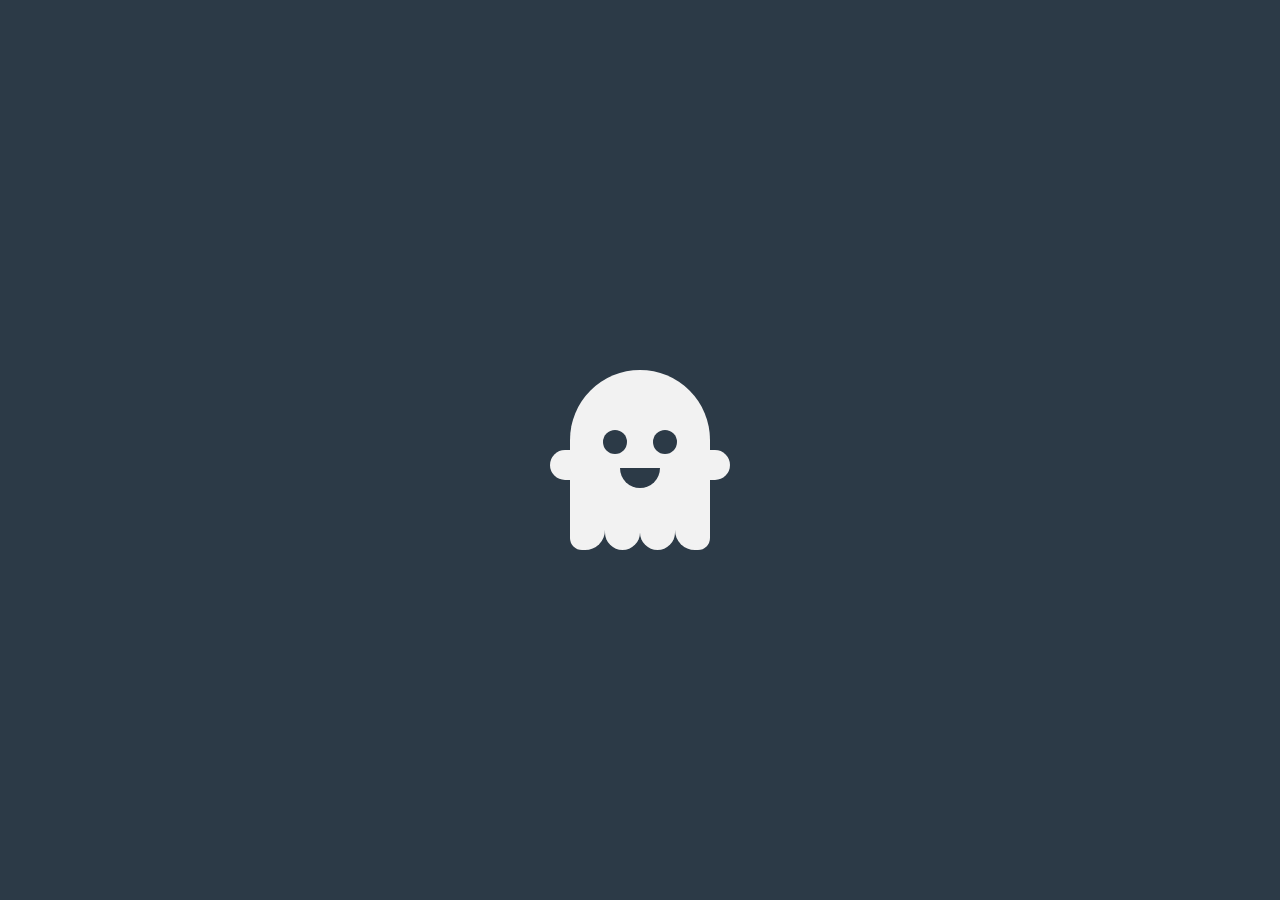
<file: index.html>
<!DOCTYPE html>
<html lang="en">

<head>
    <meta charset="UTF-8">
    <meta name="viewport" content="width=device-width, initial-scale=1.0">
    <title>Unknown Community</title>
    <style>
        body {
            margin: 0;
            padding: 0;
            background-color: #2c3a47;
            height: 100vh;
            display: flex;
            align-items: center;
            justify-content: center;
        }

        .ghost {
            width: 140px;
            height: 160px;
            background-color: #f2f2f2;
            border-radius: 70px 70px 0 0;
            position: relative;
            cursor: pointer;
            animation: floating 2s infinite ease-in-out;
        }

        @keyframes floating {
            50% {
                transform: translateY(-30px);
            }
        }

        .face {
            width: 100px;
            position: absolute;
            top: 60px;
            left: calc(50% - 50px);
        }

        .eyes {
            height: 24px;
            display: flex;
            justify-content: space-around;
            align-items: center;
            margin-bottom: 14px;
        }

        .eyes span {
            width: 24px;
            height: 24px;
            background-color: #2c3a47;
            border-radius: 50%;
            transition: .3s linear;
        }

        .ghost:hover .eyes span {
            height: 16px;
        }

        .mouth {
            width: 40px;
            height: 20px;
            background-color: #2c3a47;
            margin: auto;
            border-radius: 0 0 20px 20px;
            transition: .3s linear;
        }

        .ghost:hover .mouth {
            height: 12px;
        }

        .hands {
            width: 180px;
            position: absolute;
            left: -20px;
            top: 80px;
            display: flex;
            justify-content: space-between;
        }

        .hands span {
            width: 20px;
            height: 30px;
            background-color: #f2f2f2;
        }

        .hands span:first-child {
            border-radius: 20px 0 0 20px;
        }

        .hands span:last-child {
            border-radius: 0 20px 20px 0;
        }

        .feet {
            position: absolute;
            width: 100%;
            bottom: -20px;
            display: flex;
        }

        .feet span {
            flex: 1;
            height: 20px;
            background-color: #f2f2f2;
            border-radius: 0 0 20px 20px;
        }

        .feet span:first-child {
            border-radius: 0 0 20px 12px;
        }

        .feet span:last-child {
            border-radius: 0 0 12px 20px;
        }
    </style>
</head>

<body>
    <div class="ghost">
        <div class="face">
            <div class="eyes">
                <span></span><span></span>
            </div>
            <div class="mouth"></div>
        </div>

        <div class="hands">
            <span></span><span></span>
        </div>

        <div class="feet">
            <span></span>
            <span></span>
            <span></span>
            <span></span>
        </div>
    </div>

    <script type="text/javascript">

        function go() {
            window.location.href = "./home.html";
        }
        setTimeout(go, 2000);
    </script>
</body>

</html>
</file>
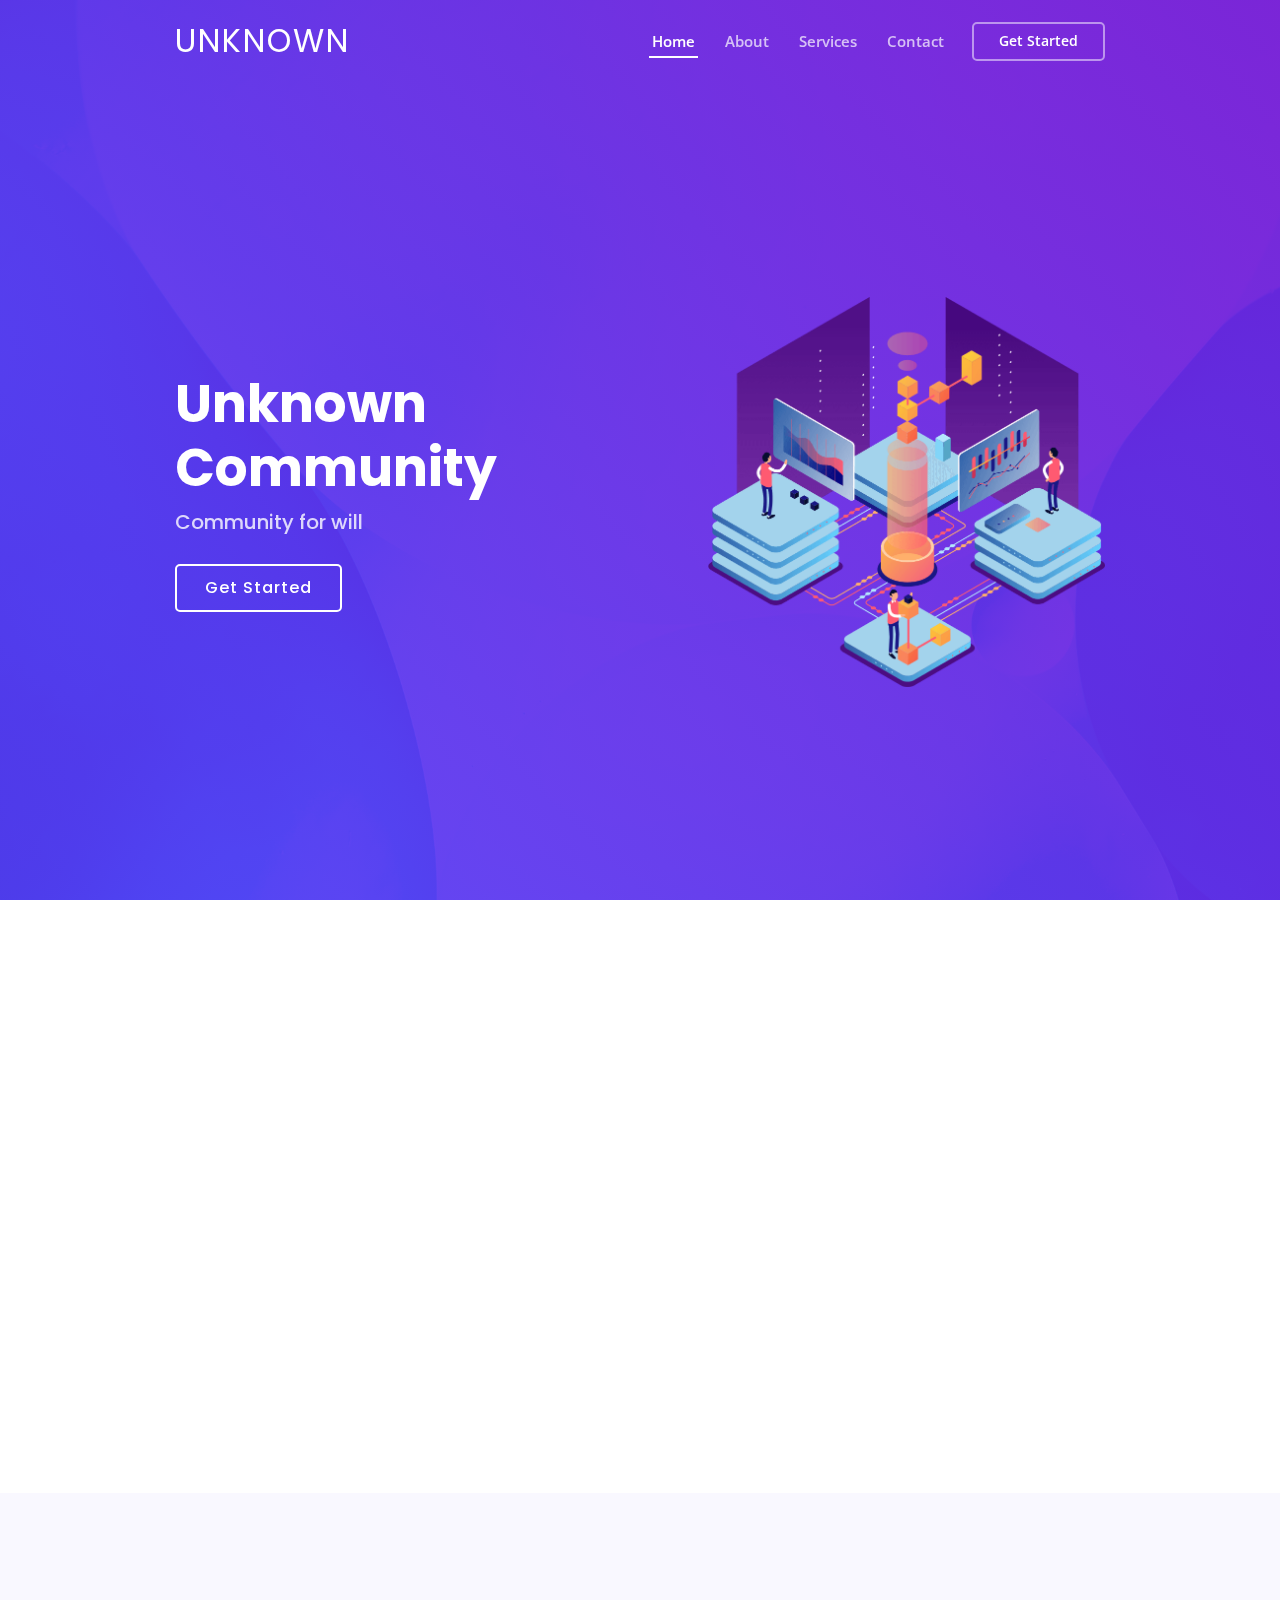
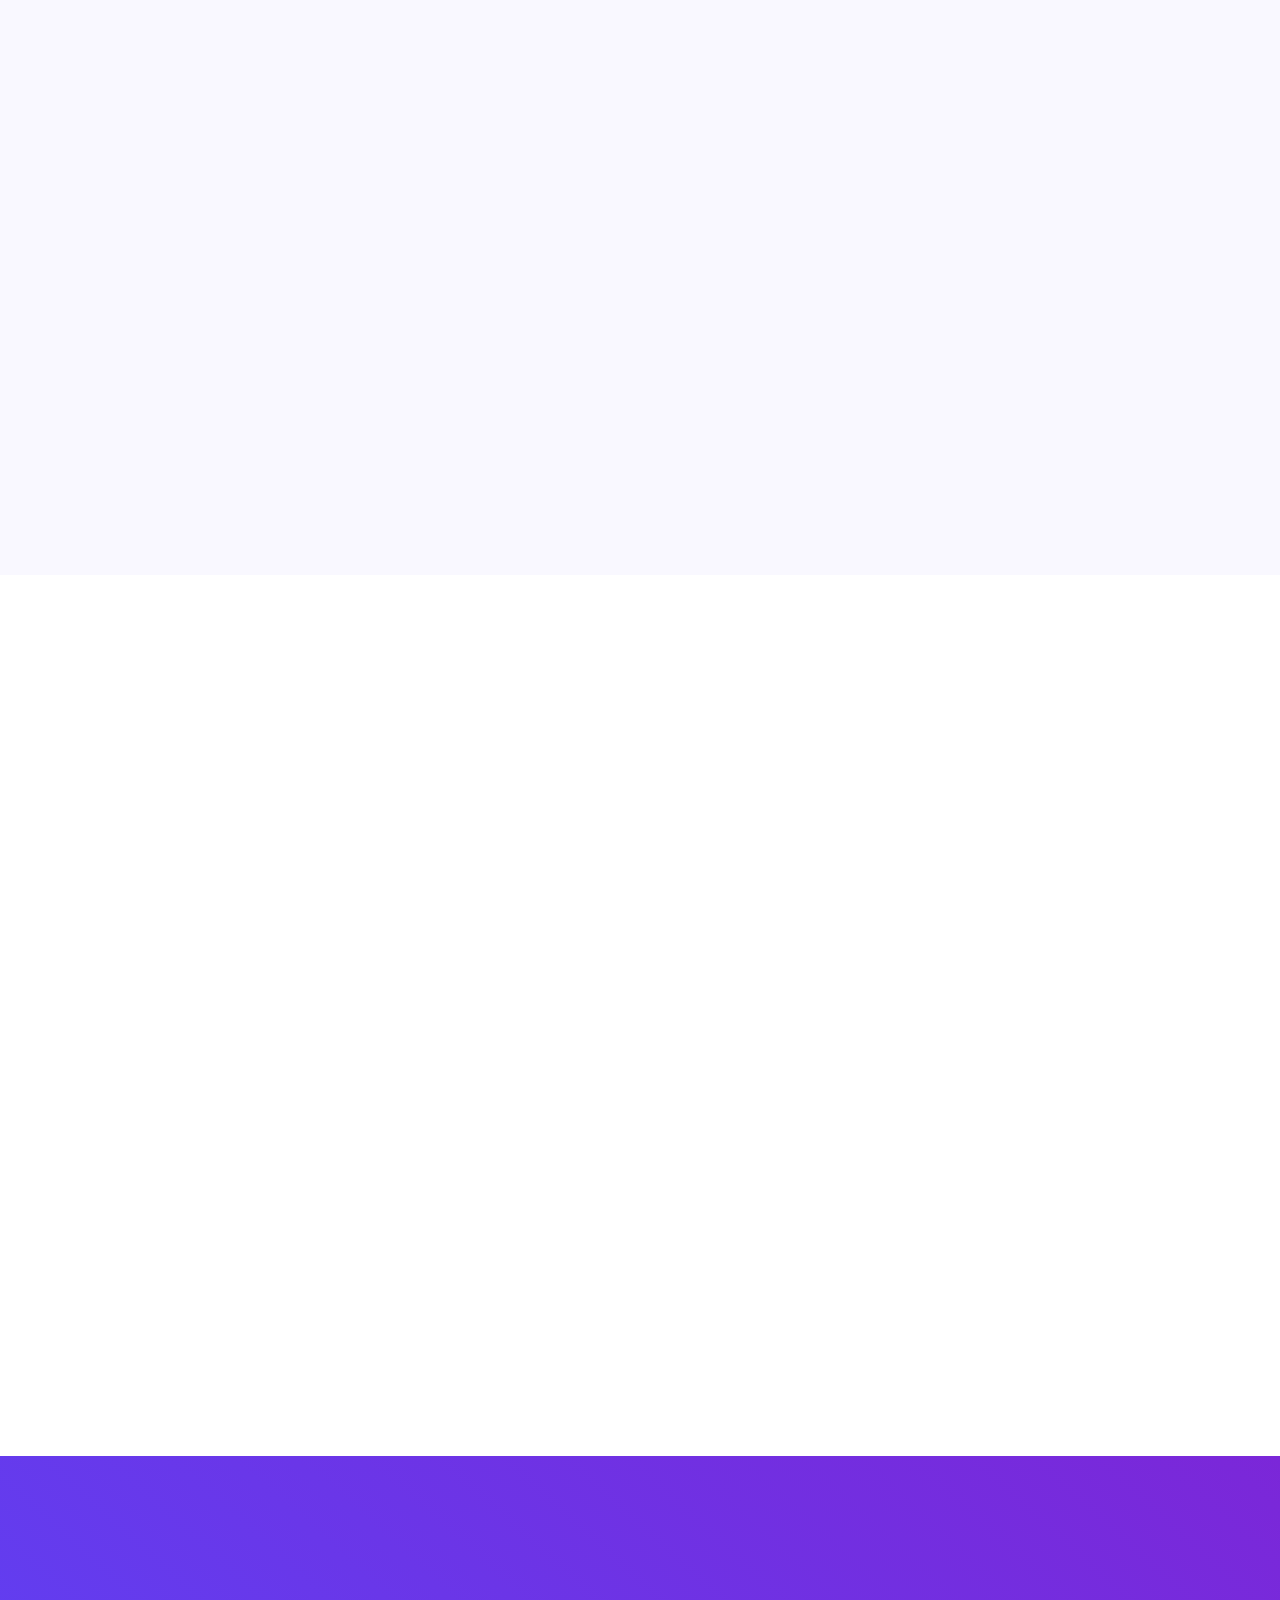
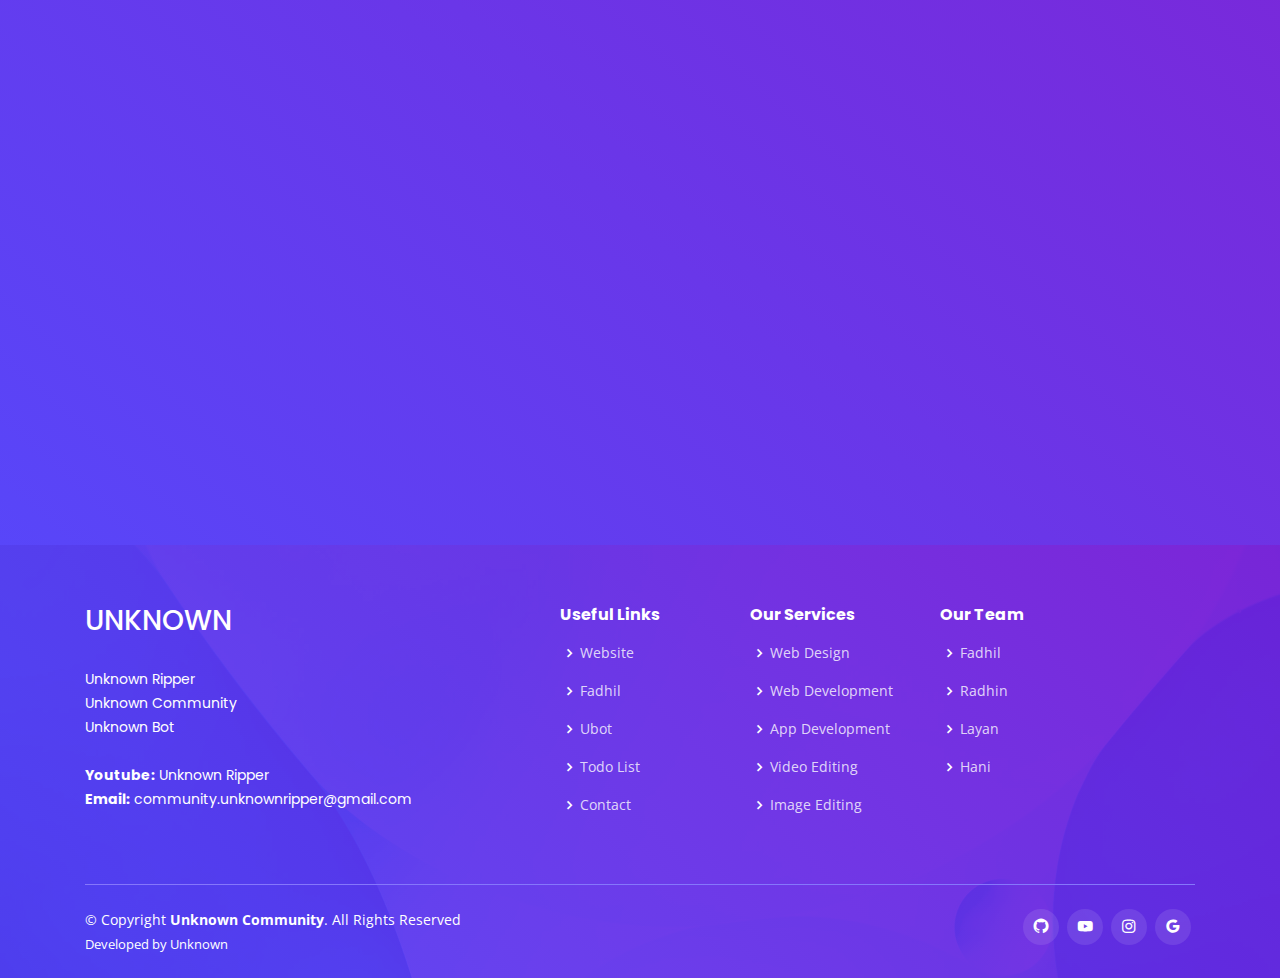
<file: home.html>
<!--
  Author : Unknown Ripper
  Url : https://fadhilsaheer.github.io/web/
-->

<!DOCTYPE html>
<html lang="en">

<head>
  <meta charset="utf-8">
  <meta content="width=device-width, initial-scale=1.0" name="viewport">

  <title>Unknown Community</title>
  <meta content="" name="descriptison">
  <meta content="" name="keywords">

  <!-- Favicons -->
  <link href="assets/img/logo.png" rel="icon">

  <!-- Google Fonts -->
  <link href="https://fonts.googleapis.com/css?family=Open+Sans:300,300i,400,400i,600,600i,700,700i|Roboto:300,300i,400,400i,500,500i,600,600i,700,700i|Poppins:300,300i,400,400i,500,500i,600,600i,700,700i" rel="stylesheet">

  <!-- Vendor CSS Files -->
  <link href="assets/vendor/bootstrap/css/bootstrap.min.css" rel="stylesheet">
  <link href="assets/vendor/icofont/icofont.min.css" rel="stylesheet">
  <link href="assets/vendor/boxicons/css/boxicons.min.css" rel="stylesheet">
  <link href="assets/vendor/owl.carousel/assets/owl.carousel.min.css" rel="stylesheet">
  <link href="assets/vendor/venobox/venobox.css" rel="stylesheet">
  <link href="assets/vendor/aos/aos.css" rel="stylesheet">

  <!-- Template Main CSS File -->
  <link href="assets/css/style.css" rel="stylesheet">

</head>

<body>

  <!-- ======= Header ======= -->
  <header id="header" class="fixed-top ">
    <div class="container-fluid">

      <div class="row justify-content-center">
        <div class="col-xl-9 d-flex align-items-center">
          <h1 class="logo mr-auto"><a href="index.html">Unknown</a></h1>
          <!-- Uncomment below if you prefer to use an image logo -->

          <nav class="nav-menu d-none d-lg-block">
            <ul>
              <li class="active"><a href="index.html">Home</a></li>
              <li><a href="#about">About</a></li>
              <li><a href="#services">Services</a></li>
              <li><a href="./contact/contact.html">Contact</a></li>

            </ul>
          </nav><!-- .nav-menu -->

          <a href="./contact/join.html" class="get-started-btn scrollto">Get Started</a>
        </div>
      </div>

    </div>
  </header><!-- End Header -->

  <!-- ======= Hero Section ======= -->
  <section id="hero" class="d-flex align-items-center">

    <div class="container-fluid" data-aos="fade-up">
      <div class="row justify-content-center">
        <div class="col-xl-5 col-lg-6 pt-3 pt-lg-0 order-2 order-lg-1 d-flex flex-column justify-content-center">
          <h1>Unknown Community</h1>
          <h2>Community for will</h2>
          <div><a href="./contact/join.html" class="btn-get-started scrollto">Get Started</a></div>
        </div>
        <div class="col-xl-4 col-lg-6 order-1 order-lg-2 hero-img" data-aos="zoom-in" data-aos-delay="150">
          <img src="assets/img/hero-img.png" class="img-fluid animated" alt="">
        </div>
      </div>
    </div>

  </section><!-- End Hero -->

  <main id="main">

    <!-- ======= About Section ======= -->
    <section id="about" class="about">
      <div class="container">

        <div class="row">
          <div class="col-lg-6 order-1 order-lg-2" data-aos="zoom-in" data-aos-delay="150">
            <img src="assets/img/about.jpg" class="img-fluid" alt="">
          </div>
          <div class="col-lg-6 pt-4 pt-lg-0 order-2 order-lg-1 content" data-aos="fade-right">
            <h3>About Us</h3>
            <br>
            <p class="font-italic">
              Unknown Community is a community for students for making them better in their digital taste
            </p>
            <ul>
              <li><i class="icofont-check-circled"></i> Support in coding and development in various platforms</li>
              <li><i class="icofont-check-circled"></i> Support in video editing and visual effects making</li>
              <li><i class="icofont-check-circled"></i> Provide help and clear doubts</li>
              <li><i class="icofont-check-circled"></i> Provide apps and webs useful to them</li>
              <li><i class="icofont-check-circled"></i> Try to make them better in their taste</li>
            </ul>
            <!--<a href="#" class="read-more">Read More <i class="icofont-long-arrow-right"></i></a>-->
          </div>
        </div>

      </div>
    </section><!-- End About Section -->

    

    <!-- ======= Services Section ======= -->
    <section id="services" class="services section-bg">
      <div class="container" data-aos="fade-up">

        <div class="section-title">
          <h2>Services</h2>
          <p>These are the services we give to society and community</p>
        </div>

        <div class="row">
          <div class="col-lg-4 col-md-6 d-flex align-items-stretch" data-aos="zoom-in" data-aos-delay="100">
            <div class="icon-box iconbox-blue">
              <div class="icon">
                <svg width="100" height="100" viewBox="0 0 600 600" xmlns="http://www.w3.org/2000/svg">
                  <path stroke="none" stroke-width="0" fill="#f5f5f5" d="M300,521.0016835830174C376.1290562159157,517.8887921683347,466.0731472004068,529.7835943286574,510.70327084640275,468.03025145048787C554.3714126377745,407.6079735673963,508.03601936045806,328.9844924480964,491.2728898941984,256.3432110539036C474.5976632858925,184.082847569629,479.9380746630129,96.60480741107993,416.23090153303,58.64404602377083C348.86323505073057,18.502131276798302,261.93793281208167,40.57373210992963,193.5410806939664,78.93577620505333C130.42746243093433,114.334589627462,98.30271207620316,179.96522072025542,76.75703585869454,249.04625023123273C51.97151888228291,328.5150500222984,13.704378332031375,421.85034740162234,66.52175969318436,486.19268352777647C119.04800174914682,550.1803526380478,217.28368757567262,524.383925680826,300,521.0016835830174"></path>
                </svg>
                <i class="bx bxl-firefox"></i>
              </div>
              <h4><a href="">Web development</a></h4>
              <p>Creating amazing frontend websites with famous technolgies</p>
            </div>
          </div>

          <div class="col-lg-4 col-md-6 d-flex align-items-stretch mt-4 mt-md-0" data-aos="zoom-in" data-aos-delay="200">
            <div class="icon-box iconbox-orange ">
              <div class="icon">
                <svg width="100" height="100" viewBox="0 0 600 600" xmlns="http://www.w3.org/2000/svg">
                  <path stroke="none" stroke-width="0" fill="#f5f5f5" d="M300,582.0697525312426C382.5290701553225,586.8405444964366,449.9789794690241,525.3245884688669,502.5850820975895,461.55621195738473C556.606425686781,396.0723002908107,615.8543463187945,314.28637112970534,586.6730223649479,234.56875336149918C558.9533121215079,158.8439757836574,454.9685369536778,164.00468322053177,381.49747125262974,130.76875717737553C312.15926192815925,99.40240125094834,248.97055460311594,18.661163978235184,179.8680185752513,50.54337015887873C110.5421016452524,82.52863877960104,119.82277516462835,180.83849132639028,109.12597500060166,256.43424936330496C100.08760227029461,320.3096726198365,92.17705696193138,384.0621239912766,124.79988738764834,439.7174275375508C164.83382741302287,508.01625554203684,220.96474134820875,577.5009287672846,300,582.0697525312426"></path>
                </svg>
                <i class="bx bx-mobile"></i>
              </div>
              <h4><a href="">App development</a></h4>
              <p>Creating progressive web app which can use in every devices</p>
            </div>
          </div>

          <div class="col-lg-4 col-md-6 d-flex align-items-stretch mt-4 mt-lg-0" data-aos="zoom-in" data-aos-delay="300">
            <div class="icon-box iconbox-pink">
              <div class="icon">
                <svg width="100" height="100" viewBox="0 0 600 600" xmlns="http://www.w3.org/2000/svg">
                  <path stroke="none" stroke-width="0" fill="#f5f5f5" d="M300,541.5067337569781C382.14930387511276,545.0595476570109,479.8736841581634,548.3450877840088,526.4010558755058,480.5488172755941C571.5218469581645,414.80211281144784,517.5187510058486,332.0715597781072,496.52539010469104,255.14436215662573C477.37192572678356,184.95920475031193,473.57363656557914,105.61284051026155,413.0603344069578,65.22779650032875C343.27470386102294,18.654635553484475,251.2091493199835,5.337323636656869,175.0934190732945,40.62881213300186C97.87086631185822,76.43348514350839,51.98124368387456,156.15599469081315,36.44837278890362,239.84606092416172C21.716077023791087,319.22268207091537,43.775223500013084,401.1760424656574,96.891909868211,461.97329694683043C147.22146801428983,519.5804099606455,223.5754009179313,538.201503339737,300,541.5067337569781"></path>
                </svg>
                <i class="bx bx-tachometer"></i>
              </div>
              <h4><a href="">Video editing</a></h4>
              <p>Video editing with latest editing apps and softwares such as adobe premiere pro</p>
            </div>
          </div>

        </div>

      </div>
    </section><!-- End Services Section -->

    <!-- ======= Features Section ======= -->
    <section id="features" class="features">
      <div class="container" data-aos="fade-up">

        <div class="section-title">
          <h2>Features</h2>
          <p>There are ton of useful features in our products from our community</p>
        </div>

        <div class="row">
          <div class="col-lg-6 order-2 order-lg-1 d-flex flex-column align-items-lg-center">
            <div class="icon-box mt-5 mt-lg-0" data-aos="fade-up" data-aos-delay="100">
              <i class="bx bx-lock"></i>
              <h4>Secure</h4>
              <p>we will never leave any vulnerability in your product to monitor you or your company</p>
            </div>
            <div class="icon-box mt-5" data-aos="fade-up" data-aos-delay="200">
              <i class="bx bx-cube-alt"></i>
              <h4>Modern</h4>
              <p>We can make products which is modern and latest in trend with all technologies we have</p>
            </div>
            <div class="icon-box mt-5" data-aos="fade-up" data-aos-delay="300">
              <i class="bx bx-images"></i>
              <h4>As Your Wish</h4>
              <p>The product will made as your wish under our skill we hope it will make it perfect</p>
            </div>
            <div class="icon-box mt-5" data-aos="fade-up" data-aos-delay="400">
              <i class="bx bx-shield"></i>
              <h4>Deployment</h4>
              <p>If you have work with app or web the product will be hosted for free if you needed</p>
            </div>
          </div>
          <div class="image col-lg-6 order-1 order-lg-2 " data-aos="zoom-in" data-aos-delay="100">
            <img src="assets/img/features.svg" alt="" class="img-fluid">
          </div>
        </div>

      </div>
    </section><!-- End Features Section -->
    

    <!-- ======= Frequently Asked Questions Section ======= -->
    <section id="faq" class="faq">
      <div class="container" data-aos="fade-up">

        <div class="section-title">
          <h2>Frequently Asked Questions</h2>
          <p>The questions we hope you have atleast if you have more as us</p>
        </div>

        <div class="faq-list">
          <ul>
            <li data-aos="fade-up" data-aos="fade-up" data-aos-delay="100">
              <i class="bx bx-help-circle icon-help"></i> <a data-toggle="collapse" class="collapse" href="#faq-list-1">Who are you to do this ? <i class="bx bx-chevron-down icon-show"></i><i class="bx bx-chevron-up icon-close"></i></a>
              <div id="faq-list-1" class="collapse show" data-parent=".faq-list">
                <p>
                  We are just kids who want's to do this for all so we created this community and try to do our passion as a work and its not also helpful to you but is is a practise for our carrier and dream jobs
                </p>
              </div>
            </li>

            <li data-aos="fade-up" data-aos-delay="200">
              <i class="bx bx-help-circle icon-help"></i> <a data-toggle="collapse" href="#faq-list-2" class="collapsed">What skill you have in this, how can we trust you? <i class="bx bx-chevron-down icon-show"></i><i class="bx bx-chevron-up icon-close"></i></a>
              <div id="faq-list-2" class="collapse" data-parent=".faq-list">
                <p>
                  Actually we don't have certificates or graduation in any field we know Actually there is no need of certificates and graduation to show your skills we are skilled in different areas, we trust why can't you the project will be satisfying to you we are sure and its secure
                </p>
              </div>
            </li>

            <li data-aos="fade-up" data-aos-delay="300">
              <i class="bx bx-help-circle icon-help"></i> <a data-toggle="collapse" href="#faq-list-3" class="collapsed">Can you teach our kids ? <i class="bx bx-chevron-down icon-show"></i><i class="bx bx-chevron-up icon-close"></i></a>
              <div id="faq-list-3" class="collapse" data-parent=".faq-list">
                <p>
                  Only if they are interested in it we can't teach them a-z but we will give full support and help as we can teaching is just garbage if they can do it alone and clear doubt by researching it
                </p>
              </div>
            </li>


          </ul>
        </div>

      </div>
    </section><!-- End Frequently Asked Questions Section -->
    

  </main><!-- End #main -->

  <!-- ======= Footer ======= -->
  <footer id="footer">

    <div class="footer-top">
      <div class="container">
        <div class="row">

          <div class="col-lg-5 col-md-6 footer-contact">
            <h3>Unknown</h3>
            <p>
              Unknown Ripper <br>
              Unknown Community<br>
              Unknown Bot <br><br>
              <strong>Youtube:</strong> Unknown Ripper<br>
              <strong>Email:</strong> community.unknownripper@gmail.com<br>
            </p>
          </div>

          <div class="col-lg-2 col-md-6 footer-links">
            <h4>Useful Links</h4>
            <ul>
              <li><i class="bx bx-chevron-right"></i> <a href="https://fadhilsaheer.github.io/web/">Website</a></li>
              <li><i class="bx bx-chevron-right"></i> <a href="https://fadhilsaheer.github.io/fadhil/">Fadhil</a></li>
              <li><i class="bx bx-chevron-right"></i> <a href="https://fadhilsaheer.github.io/ubot/">Ubot</a></li>
              <li><i class="bx bx-chevron-right"></i> <a href="https://fadhilsaheer.github.io/list/">Todo List</a></li>
              <li><i class="bx bx-chevron-right"></i> <a href="./contact/contact.html#contact">Contact</a></li>
            </ul>
          </div>

          <div class="col-lg-2 col-md-6 footer-links">
            <h4>Our Services</h4>
            <ul>
              <li><i class="bx bx-chevron-right"></i> <a href="#">Web Design</a></li>
              <li><i class="bx bx-chevron-right"></i> <a href="#">Web Development</a></li>
              <li><i class="bx bx-chevron-right"></i> <a href="#">App Development</a></li>
              <li><i class="bx bx-chevron-right"></i> <a href="#">Video Editing</a></li>
              <li><i class="bx bx-chevron-right"></i> <a href="#">Image Editing</a></li>
            </ul>
          </div>

          <div class="col-lg-3 col-md-6 footer-links">
            <h4>Our Team</h4>
            <ul>
              <li><i class="bx bx-chevron-right"></i> <a href="#">Fadhil</a></li>
              <li><i class="bx bx-chevron-right"></i> <a href="#">Radhin</a></li>
              <li><i class="bx bx-chevron-right"></i> <a href="#">Layan</a></li>
              <li><i class="bx bx-chevron-right"></i> <a href="#">Hani</a></li>
            </ul>
          </div>

        </div>
      </div>
    </div>

    <div class="container">

      <div class="copyright-wrap d-md-flex py-4">
        <div class="mr-md-auto text-center text-md-left">
          <div class="copyright">
            &copy; Copyright <strong><span>Unknown Community</span></strong>. All Rights Reserved
          </div>
          <div class="credits">
           

            Developed by <a href="https://fadhilsaheer.github.io/web/">Unknown</a>
          </div>
        </div>
        <div class="social-links text-center text-md-right pt-3 pt-md-0">
          <a href="https://github.com/fadhilsaheer/" class="twitter"><i class="bx bxl-github"></i></a>
          <a href="https://youtube.com/c/UnknownRipper/" class="facebook"><i class="bx bxl-youtube"></i></a>
          <a href="https://instagram.com/__fadhil_m_" class="instagram"><i class="bx bxl-instagram"></i></a>
          <a href="mailto:community.unknownripper@gmail.com" class="google-plus"><i class="bx bxl-google"></i></a>
        </div>
      </div>

    </div>
  </footer><!-- End Footer -->

  <a href="#" class="back-to-top"><i class="icofont-simple-up"></i></a>
  <div id="preloader"></div>

  <!-- Vendor JS Files -->
  <script src="assets/vendor/jquery/jquery.min.js"></script>
  <script src="assets/vendor/bootstrap/js/bootstrap.bundle.min.js"></script>
  <script src="assets/vendor/jquery.easing/jquery.easing.min.js"></script>
  <script src="assets/vendor/php-email-form/validate.js"></script>
  <script src="assets/vendor/waypoints/jquery.waypoints.min.js"></script>
  <script src="assets/vendor/counterup/counterup.min.js"></script>
  <script src="assets/vendor/owl.carousel/owl.carousel.min.js"></script>
  <script src="assets/vendor/isotope-layout/isotope.pkgd.min.js"></script>
  <script src="assets/vendor/venobox/venobox.min.js"></script>
  <script src="assets/vendor/aos/aos.js"></script>

  <!-- Template Main JS File -->
  <script src="assets/js/main.js"></script>

</body>

</html>
</file>
<file: assets/vendor/venobox/venobox.css>
/* ------ venobox.css --------*/
.vbox-overlay *, .vbox-overlay *:before, .vbox-overlay *:after{
    -webkit-backface-visibility: hidden;
    -webkit-box-sizing:border-box;
    -moz-box-sizing:border-box;
    box-sizing:border-box;
}
.vbox-overlay * { 
    -webkit-backface-visibility: visible;
    backface-visibility: visible;
}
.vbox-overlay{
    display: -webkit-flex;
    display: flex;
    -webkit-flex-direction: column;
    flex-direction: column;
    -webkit-justify-content: center;
    justify-content: center;
    -webkit-align-items: center;
    align-items: center;
    position: fixed;
    left: 0;
    top: 0;
    bottom: 0;
    right: 0;
    z-index: 999999;
}

/* ----- navigation ----- */
.vbox-title{
    width: 100%;
    height: 40px;
    float: left;
    text-align: center;
    line-height: 28px;
    font-size: 12px;
    padding: 6px 50px;
    overflow: hidden;
    position: fixed;
    display: none;
    left: 0;
    z-index: 89;
}
.vbox-close{
    cursor: pointer;
    position: fixed;
    top: -1px;
    right: 0;
    width: 50px;
    height: 40px;
    padding: 6px;
    display: block;
    background-position:10px center;
    overflow: hidden;
    font-size: 24px;
    line-height: 1;
    text-align: center;
    z-index: 99;
}
.vbox-left{
    cursor: pointer;
    position: fixed;
    left: 0;
    height: 40px;
    overflow: hidden;
    line-height: 28px;
    font-size: 12px;
    z-index: 99;
    display: flex;
    align-items:center;
}
.vbox-num{
    display: inline-block;
    margin: 6px 0 6px 15px;
}
/* ----- Social share ----- */
.vbox-share{
    line-height: 28px;
    font-size: 12px;
    overflow: hidden;
    position: fixed;
    left: 0;
    z-index: 98;
    display: flex;
    align-items:center;
    justify-content: center;
    width: 100%;
    text-align: center;
}
.vbox-share svg{
    max-height: 28px;
    width: 28px;
    z-index: 10;
    margin-left: 12px;
    margin-top: 6px;
    margin-bottom: 6px;
    vertical-align: middle;
}


/* ----- navigation ARROWS ----- */
.vbox-next, .vbox-prev{
    position: fixed;
    top: 50%;
    margin-top: -15px;
    overflow: hidden;
    cursor: pointer;
    display: block;
    width: 45px;
    height: 45px;
    z-index: 99;
}
.vbox-next span, .vbox-prev span{
    position: relative;
    width: 20px;
    height: 20px;
    border: 2px solid transparent;
    border-top-color: #B6B6B6;
    border-right-color: #B6B6B6;
    text-indent: -100px;
    position: absolute;
    top: 8px;
    display: block;
}
.vbox-prev{
    left: 15px;
}
.vbox-next{
    right: 15px;
}
.vbox-prev span{
    left: 10px;
    -ms-transform: rotate(-135deg);
    -webkit-transform: rotate(-135deg);
    transform: rotate(-135deg);
}
.vbox-next span{
    -ms-transform: rotate(45deg);
    -webkit-transform: rotate(45deg);
    transform: rotate(45deg);
    right: 10px;
}
/* ------- inline window ------ */
.vbox-inline{
    width: 420px;
    height: 315px;
    height: 70vh;
    padding: 10px;
    background: #fff;
    margin: 0 auto;
    overflow: auto;
    text-align: left;
}
/* ------- Video & iFrames window ------ */
.venoframe{
    max-width: 100%;
    width: 100%;
    border: none;
    width: 100%;
    height: 260px;
    height: 70vh;
}
.venoframe.vbvid{
    height: 260px;
}
@media (min-width: 768px) {
    .venoframe, .vbox-inline{
        width: 90%;
        height: 360px;
        height: 70vh;
    }
    .venoframe.vbvid{
        width: 640px;
        height: 360px;
    }
}
@media (min-width: 992px) {
    .venoframe, .vbox-inline{
        max-width: 1200px;
        width: 80%;
        height: 540px;
        height: 70vh;
    }
    .venoframe.vbvid{
        width: 960px;
        height: 540px;
    }
}
/* 
Please do NOT edit this part! 
or at least read this note: http://i.imgur.com/7C0ws9e.gif
*/
.vbox-open{
    overflow: hidden;
}
.vbox-container{
    position: absolute;
    left: 0;
    right: 0;
    top: 0;
    bottom: 0;
    overflow-x: hidden;
    overflow-y: scroll;
    overflow-scrolling: touch;
    -webkit-overflow-scrolling: touch;
    z-index: 20;
    max-height: 100%;

}

.vbox-content{
    text-align: center;
    float: left;
    width: 100%;
    position: relative;
    overflow: hidden;
    padding: 20px 4%;
}
.vbox-container img{
    max-width: 100%;
    height: auto;
}
.vbox-figlio{
    box-shadow: 0 0 12px rgba(0,0,0,0.19), 0 6px 6px rgba(0,0,0,0.23);
    max-width: 100%;
    text-align: initial;
}
img.vbox-figlio{
    -webkit-user-select: none;
-khtml-user-select: none;
-moz-user-select: none;
-o-user-select: none;
user-select: none;
}
.vbox-content.swipe-left{
    margin-left: -200px !important;
}
.vbox-content.swipe-right{
    margin-left: 200px !important;
}
.vbox-animated{
    webkit-transition: margin 300ms ease-out;
    transition: margin 300ms ease-out;
}

/* ---------- preloader ----------
 * SPINKIT 
 * http://tobiasahlin.com/spinkit/
-------------------------------- */
.sk-double-bounce,.sk-rotating-plane{width:40px;height:40px;margin:40px auto}.sk-rotating-plane{background-color:#333;-webkit-animation:sk-rotatePlane 1.2s infinite ease-in-out;animation:sk-rotatePlane 1.2s infinite ease-in-out}@-webkit-keyframes sk-rotatePlane{0%{-webkit-transform:perspective(120px) rotateX(0) rotateY(0);transform:perspective(120px) rotateX(0) rotateY(0)}50%{-webkit-transform:perspective(120px) rotateX(-180.1deg) rotateY(0);transform:perspective(120px) rotateX(-180.1deg) rotateY(0)}100%{-webkit-transform:perspective(120px) rotateX(-180deg) rotateY(-179.9deg);transform:perspective(120px) rotateX(-180deg) rotateY(-179.9deg)}}@keyframes sk-rotatePlane{0%{-webkit-transform:perspective(120px) rotateX(0) rotateY(0);transform:perspective(120px) rotateX(0) rotateY(0)}50%{-webkit-transform:perspective(120px) rotateX(-180.1deg) rotateY(0);transform:perspective(120px) rotateX(-180.1deg) rotateY(0)}100%{-webkit-transform:perspective(120px) rotateX(-180deg) rotateY(-179.9deg);transform:perspective(120px) rotateX(-180deg) rotateY(-179.9deg)}}.sk-double-bounce{position:relative}.sk-double-bounce .sk-child{width:100%;height:100%;border-radius:50%;background-color:#333;opacity:.6;position:absolute;top:0;left:0;-webkit-animation:sk-doubleBounce 2s infinite ease-in-out;animation:sk-doubleBounce 2s infinite ease-in-out}.sk-chasing-dots .sk-child,.sk-spinner-pulse,.sk-three-bounce .sk-child{background-color:#333;border-radius:100%}.sk-double-bounce .sk-double-bounce2{-webkit-animation-delay:-1s;animation-delay:-1s}@-webkit-keyframes sk-doubleBounce{0%,100%{-webkit-transform:scale(0);transform:scale(0)}50%{-webkit-transform:scale(1);transform:scale(1)}}@keyframes sk-doubleBounce{0%,100%{-webkit-transform:scale(0);transform:scale(0)}50%{-webkit-transform:scale(1);transform:scale(1)}}.sk-wave{margin:40px auto;width:50px;height:40px;text-align:center;font-size:10px}.sk-wave .sk-rect{background-color:#333;height:100%;width:6px;display:inline-block;-webkit-animation:sk-waveStretchDelay 1.2s infinite ease-in-out;animation:sk-waveStretchDelay 1.2s infinite ease-in-out}.sk-wave .sk-rect1{-webkit-animation-delay:-1.2s;animation-delay:-1.2s}.sk-wave .sk-rect2{-webkit-animation-delay:-1.1s;animation-delay:-1.1s}.sk-wave .sk-rect3{-webkit-animation-delay:-1s;animation-delay:-1s}.sk-wave .sk-rect4{-webkit-animation-delay:-.9s;animation-delay:-.9s}.sk-wave .sk-rect5{-webkit-animation-delay:-.8s;animation-delay:-.8s}@-webkit-keyframes sk-waveStretchDelay{0%,100%,40%{-webkit-transform:scaleY(.4);transform:scaleY(.4)}20%{-webkit-transform:scaleY(1);transform:scaleY(1)}}@keyframes sk-waveStretchDelay{0%,100%,40%{-webkit-transform:scaleY(.4);transform:scaleY(.4)}20%{-webkit-transform:scaleY(1);transform:scaleY(1)}}.sk-wandering-cubes{margin:40px auto;width:40px;height:40px;position:relative}.sk-wandering-cubes .sk-cube{background-color:#333;width:10px;height:10px;position:absolute;top:0;left:0;-webkit-animation:sk-wanderingCube 1.8s ease-in-out -1.8s infinite both;animation:sk-wanderingCube 1.8s ease-in-out -1.8s infinite both}.sk-chasing-dots,.sk-spinner-pulse{width:40px;height:40px;margin:40px auto}.sk-wandering-cubes .sk-cube2{-webkit-animation-delay:-.9s;animation-delay:-.9s}@-webkit-keyframes sk-wanderingCube{0%{-webkit-transform:rotate(0);transform:rotate(0)}25%{-webkit-transform:translateX(30px) rotate(-90deg) scale(.5);transform:translateX(30px) rotate(-90deg) scale(.5)}50%{-webkit-transform:translateX(30px) translateY(30px) rotate(-179deg);transform:translateX(30px) translateY(30px) rotate(-179deg)}50.1%{-webkit-transform:translateX(30px) translateY(30px) rotate(-180deg);transform:translateX(30px) translateY(30px) rotate(-180deg)}75%{-webkit-transform:translateX(0) translateY(30px) rotate(-270deg) scale(.5);transform:translateX(0) translateY(30px) rotate(-270deg) scale(.5)}100%{-webkit-transform:rotate(-360deg);transform:rotate(-360deg)}}@keyframes sk-wanderingCube{0%{-webkit-transform:rotate(0);transform:rotate(0)}25%{-webkit-transform:translateX(30px) rotate(-90deg) scale(.5);transform:translateX(30px) rotate(-90deg) scale(.5)}50%{-webkit-transform:translateX(30px) translateY(30px) rotate(-179deg);transform:translateX(30px) translateY(30px) rotate(-179deg)}50.1%{-webkit-transform:translateX(30px) translateY(30px) rotate(-180deg);transform:translateX(30px) translateY(30px) rotate(-180deg)}75%{-webkit-transform:translateX(0) translateY(30px) rotate(-270deg) scale(.5);transform:translateX(0) translateY(30px) rotate(-270deg) scale(.5)}100%{-webkit-transform:rotate(-360deg);transform:rotate(-360deg)}}.sk-spinner-pulse{-webkit-animation:sk-pulseScaleOut 1s infinite ease-in-out;animation:sk-pulseScaleOut 1s infinite ease-in-out}@-webkit-keyframes sk-pulseScaleOut{0%{-webkit-transform:scale(0);transform:scale(0)}100%{-webkit-transform:scale(1);transform:scale(1);opacity:0}}@keyframes sk-pulseScaleOut{0%{-webkit-transform:scale(0);transform:scale(0)}100%{-webkit-transform:scale(1);transform:scale(1);opacity:0}}.sk-chasing-dots{position:relative;text-align:center;-webkit-animation:sk-chasingDotsRotate 2s infinite linear;animation:sk-chasingDotsRotate 2s infinite linear}.sk-chasing-dots .sk-child{width:60%;height:60%;display:inline-block;position:absolute;top:0;-webkit-animation:sk-chasingDotsBounce 2s infinite ease-in-out;animation:sk-chasingDotsBounce 2s infinite ease-in-out}.sk-chasing-dots .sk-dot2{top:auto;bottom:0;-webkit-animation-delay:-1s;animation-delay:-1s}@-webkit-keyframes sk-chasingDotsRotate{100%{-webkit-transform:rotate(360deg);transform:rotate(360deg)}}@keyframes sk-chasingDotsRotate{100%{-webkit-transform:rotate(360deg);transform:rotate(360deg)}}@-webkit-keyframes sk-chasingDotsBounce{0%,100%{-webkit-transform:scale(0);transform:scale(0)}50%{-webkit-transform:scale(1);transform:scale(1)}}@keyframes sk-chasingDotsBounce{0%,100%{-webkit-transform:scale(0);transform:scale(0)}50%{-webkit-transform:scale(1);transform:scale(1)}}.sk-three-bounce{margin:40px auto;width:80px;text-align:center}.sk-three-bounce .sk-child{width:20px;height:20px;display:inline-block;-webkit-animation:sk-three-bounce 1.4s ease-in-out 0s infinite both;animation:sk-three-bounce 1.4s ease-in-out 0s infinite both}.sk-circle .sk-child:before,.sk-fading-circle .sk-circle:before{display:block;border-radius:100%;content:'';background-color:#333}.sk-three-bounce .sk-bounce1{-webkit-animation-delay:-.32s;animation-delay:-.32s}.sk-three-bounce .sk-bounce2{-webkit-animation-delay:-.16s;animation-delay:-.16s}@-webkit-keyframes sk-three-bounce{0%,100%,80%{-webkit-transform:scale(0);transform:scale(0)}40%{-webkit-transform:scale(1);transform:scale(1)}}@keyframes sk-three-bounce{0%,100%,80%{-webkit-transform:scale(0);transform:scale(0)}40%{-webkit-transform:scale(1);transform:scale(1)}}.sk-circle{margin:40px auto;width:40px;height:40px;position:relative}.sk-circle .sk-child{width:100%;height:100%;position:absolute;left:0;top:0}.sk-circle .sk-child:before{margin:0 auto;width:15%;height:15%;-webkit-animation:sk-circleBounceDelay 1.2s infinite ease-in-out both;animation:sk-circleBounceDelay 1.2s infinite ease-in-out both}.sk-circle .sk-circle2{-webkit-transform:rotate(30deg);-ms-transform:rotate(30deg);transform:rotate(30deg)}.sk-circle .sk-circle3{-webkit-transform:rotate(60deg);-ms-transform:rotate(60deg);transform:rotate(60deg)}.sk-circle .sk-circle4{-webkit-transform:rotate(90deg);-ms-transform:rotate(90deg);transform:rotate(90deg)}.sk-circle .sk-circle5{-webkit-transform:rotate(120deg);-ms-transform:rotate(120deg);transform:rotate(120deg)}.sk-circle .sk-circle6{-webkit-transform:rotate(150deg);-ms-transform:rotate(150deg);transform:rotate(150deg)}.sk-circle .sk-circle7{-webkit-transform:rotate(180deg);-ms-transform:rotate(180deg);transform:rotate(180deg)}.sk-circle .sk-circle8{-webkit-transform:rotate(210deg);-ms-transform:rotate(210deg);transform:rotate(210deg)}.sk-circle .sk-circle9{-webkit-transform:rotate(240deg);-ms-transform:rotate(240deg);transform:rotate(240deg)}.sk-circle .sk-circle10{-webkit-transform:rotate(270deg);-ms-transform:rotate(270deg);transform:rotate(270deg)}.sk-circle .sk-circle11{-webkit-transform:rotate(300deg);-ms-transform:rotate(300deg);transform:rotate(300deg)}.sk-circle .sk-circle12{-webkit-transform:rotate(330deg);-ms-transform:rotate(330deg);transform:rotate(330deg)}.sk-circle .sk-circle2:before{-webkit-animation-delay:-1.1s;animation-delay:-1.1s}.sk-circle .sk-circle3:before{-webkit-animation-delay:-1s;animation-delay:-1s}.sk-circle .sk-circle4:before{-webkit-animation-delay:-.9s;animation-delay:-.9s}.sk-circle .sk-circle5:before{-webkit-animation-delay:-.8s;animation-delay:-.8s}.sk-circle .sk-circle6:before{-webkit-animation-delay:-.7s;animation-delay:-.7s}.sk-circle .sk-circle7:before{-webkit-animation-delay:-.6s;animation-delay:-.6s}.sk-circle .sk-circle8:before{-webkit-animation-delay:-.5s;animation-delay:-.5s}.sk-circle .sk-circle9:before{-webkit-animation-delay:-.4s;animation-delay:-.4s}.sk-circle .sk-circle10:before{-webkit-animation-delay:-.3s;animation-delay:-.3s}.sk-circle .sk-circle11:before{-webkit-animation-delay:-.2s;animation-delay:-.2s}.sk-circle .sk-circle12:before{-webkit-animation-delay:-.1s;animation-delay:-.1s}@-webkit-keyframes sk-circleBounceDelay{0%,100%,80%{-webkit-transform:scale(0);transform:scale(0)}40%{-webkit-transform:scale(1);transform:scale(1)}}@keyframes sk-circleBounceDelay{0%,100%,80%{-webkit-transform:scale(0);transform:scale(0)}40%{-webkit-transform:scale(1);transform:scale(1)}}.sk-cube-grid{width:40px;height:40px;margin:40px auto}.sk-cube-grid .sk-cube{width:33.33%;height:33.33%;background-color:#333;float:left;-webkit-animation:sk-cubeGridScaleDelay 1.3s infinite ease-in-out;animation:sk-cubeGridScaleDelay 1.3s infinite ease-in-out}.sk-cube-grid .sk-cube1{-webkit-animation-delay:.2s;animation-delay:.2s}.sk-cube-grid .sk-cube2{-webkit-animation-delay:.3s;animation-delay:.3s}.sk-cube-grid .sk-cube3{-webkit-animation-delay:.4s;animation-delay:.4s}.sk-cube-grid .sk-cube4{-webkit-animation-delay:.1s;animation-delay:.1s}.sk-cube-grid .sk-cube5{-webkit-animation-delay:.2s;animation-delay:.2s}.sk-cube-grid .sk-cube6{-webkit-animation-delay:.3s;animation-delay:.3s}.sk-cube-grid .sk-cube7{-webkit-animation-delay:0ms;animation-delay:0ms}.sk-cube-grid .sk-cube8{-webkit-animation-delay:.1s;animation-delay:.1s}.sk-cube-grid .sk-cube9{-webkit-animation-delay:.2s;animation-delay:.2s}@-webkit-keyframes sk-cubeGridScaleDelay{0%,100%,70%{-webkit-transform:scale3D(1,1,1);transform:scale3D(1,1,1)}35%{-webkit-transform:scale3D(0,0,1);transform:scale3D(0,0,1)}}@keyframes sk-cubeGridScaleDelay{0%,100%,70%{-webkit-transform:scale3D(1,1,1);transform:scale3D(1,1,1)}35%{-webkit-transform:scale3D(0,0,1);transform:scale3D(0,0,1)}}.sk-fading-circle{margin:40px auto;width:40px;height:40px;position:relative}.sk-fading-circle .sk-circle{width:100%;height:100%;position:absolute;left:0;top:0}.sk-fading-circle .sk-circle:before{margin:0 auto;width:15%;height:15%;-webkit-animation:sk-circleFadeDelay 1.2s infinite ease-in-out both;animation:sk-circleFadeDelay 1.2s infinite ease-in-out both}.sk-fading-circle .sk-circle2{-webkit-transform:rotate(30deg);-ms-transform:rotate(30deg);transform:rotate(30deg)}.sk-fading-circle .sk-circle3{-webkit-transform:rotate(60deg);-ms-transform:rotate(60deg);transform:rotate(60deg)}.sk-fading-circle .sk-circle4{-webkit-transform:rotate(90deg);-ms-transform:rotate(90deg);transform:rotate(90deg)}.sk-fading-circle .sk-circle5{-webkit-transform:rotate(120deg);-ms-transform:rotate(120deg);transform:rotate(120deg)}.sk-fading-circle .sk-circle6{-webkit-transform:rotate(150deg);-ms-transform:rotate(150deg);transform:rotate(150deg)}.sk-fading-circle .sk-circle7{-webkit-transform:rotate(180deg);-ms-transform:rotate(180deg);transform:rotate(180deg)}.sk-fading-circle .sk-circle8{-webkit-transform:rotate(210deg);-ms-transform:rotate(210deg);transform:rotate(210deg)}.sk-fading-circle .sk-circle9{-webkit-transform:rotate(240deg);-ms-transform:rotate(240deg);transform:rotate(240deg)}.sk-fading-circle .sk-circle10{-webkit-transform:rotate(270deg);-ms-transform:rotate(270deg);transform:rotate(270deg)}.sk-fading-circle .sk-circle11{-webkit-transform:rotate(300deg);-ms-transform:rotate(300deg);transform:rotate(300deg)}.sk-fading-circle .sk-circle12{-webkit-transform:rotate(330deg);-ms-transform:rotate(330deg);transform:rotate(330deg)}.sk-fading-circle .sk-circle2:before{-webkit-animation-delay:-1.1s;animation-delay:-1.1s}.sk-fading-circle .sk-circle3:before{-webkit-animation-delay:-1s;animation-delay:-1s}.sk-fading-circle .sk-circle4:before{-webkit-animation-delay:-.9s;animation-delay:-.9s}.sk-fading-circle .sk-circle5:before{-webkit-animation-delay:-.8s;animation-delay:-.8s}.sk-fading-circle .sk-circle6:before{-webkit-animation-delay:-.7s;animation-delay:-.7s}.sk-fading-circle .sk-circle7:before{-webkit-animation-delay:-.6s;animation-delay:-.6s}.sk-fading-circle .sk-circle8:before{-webkit-animation-delay:-.5s;animation-delay:-.5s}.sk-fading-circle .sk-circle9:before{-webkit-animation-delay:-.4s;animation-delay:-.4s}.sk-fading-circle .sk-circle10:before{-webkit-animation-delay:-.3s;animation-delay:-.3s}.sk-fading-circle .sk-circle11:before{-webkit-animation-delay:-.2s;animation-delay:-.2s}.sk-fading-circle .sk-circle12:before{-webkit-animation-delay:-.1s;animation-delay:-.1s}@-webkit-keyframes sk-circleFadeDelay{0%,100%,39%{opacity:0}40%{opacity:1}}@keyframes sk-circleFadeDelay{0%,100%,39%{opacity:0}40%{opacity:1}}.sk-folding-cube{margin:40px auto;width:40px;height:40px;position:relative;-webkit-transform:rotateZ(45deg);transform:rotateZ(45deg)}.sk-folding-cube .sk-cube{float:left;width:50%;height:50%;position:relative;-webkit-transform:scale(1.1);-ms-transform:scale(1.1);transform:scale(1.1)}.sk-folding-cube .sk-cube:before{content:'';position:absolute;top:0;left:0;width:100%;height:100%;background-color:#333;-webkit-animation:sk-foldCubeAngle 2.4s infinite linear both;animation:sk-foldCubeAngle 2.4s infinite linear both;-webkit-transform-origin:100% 100%;-ms-transform-origin:100% 100%;transform-origin:100% 100%}.sk-folding-cube .sk-cube2{-webkit-transform:scale(1.1) rotateZ(90deg);transform:scale(1.1) rotateZ(90deg)}.sk-folding-cube .sk-cube3{-webkit-transform:scale(1.1) rotateZ(180deg);transform:scale(1.1) rotateZ(180deg)}.sk-folding-cube .sk-cube4{-webkit-transform:scale(1.1) rotateZ(270deg);transform:scale(1.1) rotateZ(270deg)}.sk-folding-cube .sk-cube2:before{-webkit-animation-delay:.3s;animation-delay:.3s}.sk-folding-cube .sk-cube3:before{-webkit-animation-delay:.6s;animation-delay:.6s}.sk-folding-cube .sk-cube4:before{-webkit-animation-delay:.9s;animation-delay:.9s}@-webkit-keyframes sk-foldCubeAngle{0%,10%{-webkit-transform:perspective(140px) rotateX(-180deg);transform:perspective(140px) rotateX(-180deg);opacity:0}25%,75%{-webkit-transform:perspective(140px) rotateX(0);transform:perspective(140px) rotateX(0);opacity:1}100%,90%{-webkit-transform:perspective(140px) rotateY(180deg);transform:perspective(140px) rotateY(180deg);opacity:0}}@keyframes sk-foldCubeAngle{0%,10%{-webkit-transform:perspective(140px) rotateX(-180deg);transform:perspective(140px) rotateX(-180deg);opacity:0}25%,75%{-webkit-transform:perspective(140px) rotateX(0);transform:perspective(140px) rotateX(0);opacity:1}100%,90%{-webkit-transform:perspective(140px) rotateY(180deg);transform:perspective(140px) rotateY(180deg);opacity:0}}
</file>
<file: assets/css/style.css>
/**
  Author : Unknown Ripper
  Url : https://fadhilsaheer.github.io/web/
*/

/*--------------------------------------------------------------
# General
--------------------------------------------------------------*/
body {
  font-family: "Open Sans", sans-serif;
  color: #444444;
}

a {
  color: #5846f9;
}

a:hover {
  color: #8577fb;
  text-decoration: none;
}

h1, h2, h3, h4, h5, h6 {
  font-family: "Poppins", sans-serif;
}

/*--------------------------------------------------------------
# Back to top button
--------------------------------------------------------------*/
.back-to-top {
  position: fixed;
  display: none;
  right: 15px;
  bottom: 15px;
  z-index: 99999;
}

.back-to-top i {
  display: flex;
  align-items: center;
  justify-content: center;
  font-size: 24px;
  width: 40px;
  height: 40px;
  border-radius: 4px;
  background: #5846f9;
  color: #fff;
  transition: all 0.4s;
}

.back-to-top i:hover {
  background: #7b27d8;
  color: #fff;
}

/*--------------------------------------------------------------
# Preloader
--------------------------------------------------------------*/
#preloader {
  position: fixed;
  top: 0;
  left: 0;
  right: 0;
  bottom: 0;
  z-index: 9999;
  overflow: hidden;
  background: #fff;
}

#preloader:before {
  content: "";
  position: fixed;
  top: calc(50% - 30px);
  left: calc(50% - 30px);
  border: 6px solid #5846f9;
  border-top-color: #e7e4fe;
  border-radius: 50%;
  width: 60px;
  height: 60px;
  -webkit-animation: animate-preloader 1s linear infinite;
  animation: animate-preloader 1s linear infinite;
}

@-webkit-keyframes animate-preloader {
  0% {
    transform: rotate(0deg);
  }
  100% {
    transform: rotate(360deg);
  }
}

@keyframes animate-preloader {
  0% {
    transform: rotate(0deg);
  }
  100% {
    transform: rotate(360deg);
  }
}

/*--------------------------------------------------------------
# Disable aos animation delay on mobile devices
--------------------------------------------------------------*/
@media screen and (max-width: 768px) {
  [data-aos-delay] {
    transition-delay: 0 !important;
  }
}

/*--------------------------------------------------------------
# Header
--------------------------------------------------------------*/
#header {
  transition: all 0.5s;
  z-index: 997;
  padding: 20px 0;
}

#header.header-scrolled, #header.header-inner-pages {
  background: rgba(24, 6, 185, 0.8);
  padding: 12px 0;
}

#header .logo {
  font-size: 32px;
  margin: 0;
  padding: 0;
  line-height: 1;
  font-weight: 400;
  letter-spacing: 2px;
  text-transform: uppercase;
}

#header .logo a {
  color: #fff;
}

#header .logo img {
  max-height: 40px;
}

@media (max-width: 992px) {
  #header {
    padding: 12px 0;
  }
  #header .logo {
    font-size: 28px;
  }
}

/*--------------------------------------------------------------
# Navigation Menu
--------------------------------------------------------------*/
/* Desktop Navigation */
.nav-menu ul {
  margin: 0;
  padding: 0;
  list-style: none;
}

.nav-menu > ul {
  display: flex;
}

.nav-menu > ul > li {
  position: relative;
  white-space: nowrap;
  padding: 10px 0 10px 24px;
}

.nav-menu a {
  display: block;
  position: relative;
  color: rgba(255, 255, 255, 0.7);
  transition: 0.3s;
  font-size: 15px;
  font-weight: 600;
  padding: 0 3px;
  font-family: "Open Sans", sans-serif;
}

.nav-menu > ul > li > a:before {
  content: "";
  position: absolute;
  width: 100%;
  height: 2px;
  bottom: -5px;
  left: 0;
  background-color: #fff;
  visibility: hidden;
  width: 0px;
  transition: all 0.3s ease-in-out 0s;
}

.nav-menu a:hover:before, .nav-menu li:hover > a:before, .nav-menu .active > a:before {
  visibility: visible;
  width: 100%;
}

.nav-menu a:hover, .nav-menu .active > a, .nav-menu li:hover > a {
  color: #fff;
}

.nav-menu .drop-down ul {
  display: block;
  position: absolute;
  left: 22px;
  top: calc(100% + 30px);
  z-index: 99;
  opacity: 0;
  visibility: hidden;
  padding: 10px 0;
  background: #fff;
  box-shadow: 0px 0px 30px rgba(127, 137, 161, 0.25);
  transition: 0.3s;
}

.nav-menu .drop-down:hover > ul {
  opacity: 1;
  top: 100%;
  visibility: visible;
}

.nav-menu .drop-down li {
  min-width: 180px;
  position: relative;
}

.nav-menu .drop-down ul a {
  padding: 10px 20px;
  font-size: 14px;
  text-transform: none;
  color: #2c4964;
}

.nav-menu .drop-down ul a:hover, .nav-menu .drop-down ul .active > a, .nav-menu .drop-down ul li:hover > a {
  color: #5846f9;
}

.nav-menu .drop-down > a:after {
  content: "\ea99";
  font-family: IcoFont;
  padding-left: 5px;
}

.nav-menu .drop-down .drop-down ul {
  top: 0;
  left: calc(100% - 30px);
}

.nav-menu .drop-down .drop-down:hover > ul {
  opacity: 1;
  top: 0;
  left: 100%;
}

.nav-menu .drop-down .drop-down > a {
  padding-right: 35px;
}

.nav-menu .drop-down .drop-down > a:after {
  content: "\eaa0";
  font-family: IcoFont;
  position: absolute;
  right: 15px;
}

@media (max-width: 1366px) {
  .nav-menu .drop-down .drop-down ul {
    left: -90%;
  }
  .nav-menu .drop-down .drop-down:hover > ul {
    left: -100%;
  }
  .nav-menu .drop-down .drop-down > a:after {
    content: "\ea9d";
  }
}

/* Get Startet Button */
.get-started-btn {
  margin-left: 25px;
  color: #fff;
  border-radius: 5px;
  padding: 6px 25px 8px 25px;
  white-space: nowrap;
  transition: 0.3s;
  font-size: 14px;
  font-weight: 600;
  display: inline-block;
  border: 2px solid rgba(255, 255, 255, 0.5);
}

.get-started-btn:hover {
  border-color: #fff;
  color: #fff;
}

@media (max-width: 992px) {
  .get-started-btn {
    margin: 0 48px 0 0;
    padding: 6px 18px;
  }
}

/* Mobile Navigation */
.mobile-nav-toggle {
  position: fixed;
  right: 15px;
  top: 15px;
  z-index: 9998;
  border: 0;
  background: none;
  font-size: 24px;
  transition: all 0.4s;
  outline: none !important;
  line-height: 1;
  cursor: pointer;
  text-align: right;
}

.mobile-nav-toggle i {
  color: #fff;
}

.mobile-nav {
  position: fixed;
  top: 55px;
  right: 15px;
  bottom: 15px;
  left: 15px;
  z-index: 9999;
  overflow-y: auto;
  background: #fff;
  transition: ease-in-out 0.2s;
  opacity: 0;
  visibility: hidden;
  border-radius: 10px;
  padding: 10px 0;
}

.mobile-nav * {
  margin: 0;
  padding: 0;
  list-style: none;
}

.mobile-nav a {
  display: block;
  position: relative;
  color: #2c4964;
  padding: 10px 20px;
  font-weight: 500;
  outline: none;
}

.mobile-nav a:hover, .mobile-nav .active > a, .mobile-nav li:hover > a {
  color: #5846f9;
  text-decoration: none;
}

.mobile-nav .drop-down > a:after {
  content: "\ea99";
  font-family: IcoFont;
  padding-left: 10px;
  position: absolute;
  right: 15px;
}

.mobile-nav .active.drop-down > a:after {
  content: "\eaa1";
}

.mobile-nav .drop-down > a {
  padding-right: 35px;
}

.mobile-nav .drop-down ul {
  display: none;
  overflow: hidden;
}

.mobile-nav .drop-down li {
  padding-left: 20px;
}

.mobile-nav-overly {
  width: 100%;
  height: 100%;
  z-index: 9997;
  top: 0;
  left: 0;
  position: fixed;
  background: rgba(28, 47, 65, 0.6);
  overflow: hidden;
  display: none;
  transition: ease-in-out 0.2s;
}

.mobile-nav-active {
  overflow: hidden;
}

.mobile-nav-active .mobile-nav {
  opacity: 1;
  visibility: visible;
}

.mobile-nav-active .mobile-nav-toggle i {
  color: #fff;
}

/*--------------------------------------------------------------
# Hero Section
--------------------------------------------------------------*/
#hero {
  width: 100%;
  height: 100vh;
  background: linear-gradient(45deg, rgba(86, 58, 250, 0.9) 0%, rgba(116, 15, 214, 0.9) 100%), url("../img/hero-bg.jpg") center center no-repeat;
  background-size: cover;
}

#hero .container, #hero .container-fluid {
  padding-top: 84px;
}

#hero h1 {
  margin: 0;
  font-size: 52px;
  font-weight: 700;
  line-height: 64px;
  color: #fff;
}

#hero h2 {
  color: rgba(255, 255, 255, 0.8);
  margin: 10px 0 0 0;
  font-size: 20px;
}

#hero .btn-get-started {
  font-family: "Poppins", sans-serif;
  font-weight: 500;
  font-size: 16px;
  letter-spacing: 1px;
  display: inline-block;
  padding: 10px 28px;
  border-radius: 5px;
  transition: 0.5s;
  margin-top: 30px;
  color: #fff;
  border: 2px solid #fff;
}

#hero .btn-get-started:hover {
  background: #fff;
  color: #5846f9;
}

#hero .animated {
  animation: up-down 2s ease-in-out infinite alternate-reverse both;
}

@media (min-width: 1200px) {
  #hero {
    background-attachment: fixed;
  }
}

@media (max-width: 991px) {
  #hero {
    text-align: center;
  }
  #hero .container, #hero .container-fluid {
    padding-top: 68px;
  }
  #hero .animated {
    -webkit-animation: none;
    animation: none;
  }
  #hero .hero-img {
    text-align: center;
  }
  #hero .hero-img img {
    width: 50%;
  }
}

@media (max-width: 768px) {
  #hero h1 {
    font-size: 26px;
    line-height: 36px;
  }
  #hero h2 {
    font-size: 18px;
    line-height: 24px;
  }
  #hero .hero-img img {
    width: 60%;
  }
}

@media (max-width: 575px) {
  #hero .hero-img img {
    width: 80%;
  }
}

@-webkit-keyframes up-down {
  0% {
    transform: translateY(10px);
  }
  100% {
    transform: translateY(-10px);
  }
}

@keyframes up-down {
  0% {
    transform: translateY(10px);
  }
  100% {
    transform: translateY(-10px);
  }
}

/*--------------------------------------------------------------
# Sections General
--------------------------------------------------------------*/
section {
  padding: 100px 0;
  overflow: hidden;
}

.section-bg {
  background-color: #f9f8ff;
}

.section-title {
  text-align: center;
  padding-bottom: 30px;
}

.section-title h2 {
  font-size: 32px;
  font-weight: bold;
  text-transform: uppercase;
  margin-bottom: 20px;
  padding-bottom: 20px;
  position: relative;
}

.section-title h2::after {
  content: '';
  position: absolute;
  display: block;
  width: 50px;
  height: 3px;
  background: #5846f9;
  bottom: 0;
  left: calc(50% - 25px);
}

.section-title p {
  margin-bottom: 0;
}

/*--------------------------------------------------------------
# About
--------------------------------------------------------------*/
.about {
  padding: 120px 0;
}

.about .content h3 {
  font-weight: 600;
  font-size: 32px;
  color: #2c4964;
}

.about .content ul {
  list-style: none;
  padding: 0;
}

.about .content ul li {
  padding-bottom: 10px;
}

.about .content ul i {
  font-size: 20px;
  padding-right: 4px;
  color: #5846f9;
}

.about .content p:last-child {
  margin-bottom: 0;
}

.about .content .read-more {
  font-family: "Poppins", sans-serif;
  font-weight: 500;
  font-size: 16px;
  letter-spacing: 1px;
  display: inline-block;
  padding: 10px 50px 10px 28px;
  border-radius: 5px;
  transition: 0.5s;
  color: #fff;
  background: linear-gradient(45deg, #5846f9 0%, #7b27d8 100%);
  position: relative;
}

.about .content .read-more:hover {
  background: linear-gradient(180deg, #5846f9 0%, #7b27d8 100%);
}

.about .content .read-more i {
  font-size: 22px;
  position: absolute;
  right: 20px;
  top: 12px;
}

/*--------------------------------------------------------------
# Counts
--------------------------------------------------------------*/
.counts {
  background: linear-gradient(90deg, rgba(88, 70, 249, 0.5) 0%, rgba(123, 39, 216, 0.5) 100%), url("../img/counts-bg.png") center center no-repeat;
  padding: 80px 0 60px 0;
}

.counts .counters span {
  font-size: 48px;
  display: block;
  color: #fff;
  font-weight: 600;
  font-family: "Poppins", sans-serif;
}

.counts .counters p {
  padding: 0;
  margin: 0 0 20px 0;
  font-size: 15px;
  color: rgba(255, 255, 255, 0.8);
}

/*--------------------------------------------------------------
# Services
--------------------------------------------------------------*/
.services .icon-box {
  text-align: center;
  padding: 70px 20px 80px 20px;
  transition: all ease-in-out 0.3s;
  background: #fff;
}

.services .icon-box .icon {
  margin: 0 auto;
  width: 100px;
  height: 100px;
  display: flex;
  align-items: center;
  justify-content: center;
  transition: ease-in-out 0.3s;
  position: relative;
}

.services .icon-box .icon i {
  font-size: 36px;
  transition: 0.5s;
  position: relative;
}

.services .icon-box .icon svg {
  position: absolute;
  top: 0;
  left: 0;
}

.services .icon-box .icon svg path {
  transition: 0.5s;
  fill: #f5f5f5;
}

.services .icon-box h4 {
  font-weight: 600;
  margin: 10px 0 15px 0;
  font-size: 22px;
}

.services .icon-box h4 a {
  color: #2c4964;
  transition: ease-in-out 0.3s;
}

.services .icon-box p {
  line-height: 24px;
  font-size: 14px;
  margin-bottom: 0;
}

.services .icon-box:hover {
  border-color: #fff;
  box-shadow: 0px 0 25px 0 rgba(0, 0, 0, 0.1);
}

.services .iconbox-blue i {
  color: #47aeff;
}

.services .iconbox-blue:hover .icon i {
  color: #fff;
}

.services .iconbox-blue:hover .icon path {
  fill: #47aeff;
}

.services .iconbox-orange i {
  color: #ffa76e;
}

.services .iconbox-orange:hover .icon i {
  color: #fff;
}

.services .iconbox-orange:hover .icon path {
  fill: #ffa76e;
}

.services .iconbox-pink i {
  color: #e80368;
}

.services .iconbox-pink:hover .icon i {
  color: #fff;
}

.services .iconbox-pink:hover .icon path {
  fill: #e80368;
}

.services .iconbox-yellow i {
  color: #ffbb2c;
}

.services .iconbox-yellow:hover .icon i {
  color: #fff;
}

.services .iconbox-yellow:hover .icon path {
  fill: #ffbb2c;
}

.services .iconbox-red i {
  color: #ff5828;
}

.services .iconbox-red:hover .icon i {
  color: #fff;
}

.services .iconbox-red:hover .icon path {
  fill: #ff5828;
}

.services .iconbox-teal i {
  color: #11dbcf;
}

.services .iconbox-teal:hover .icon i {
  color: #fff;
}

.services .iconbox-teal:hover .icon path {
  fill: #11dbcf;
}

/*--------------------------------------------------------------
# Features
--------------------------------------------------------------*/
.features .icon-box h4 {
  font-size: 20px;
  font-weight: 700;
  margin: 5px 0 10px 60px;
}

.features .icon-box i {
  font-size: 48px;
  float: left;
  color: #5846f9;
}

.features .icon-box p {
  font-size: 15px;
  color: #848484;
  margin-left: 60px;
}

.features .image {
  background-position: center center;
  background-repeat: no-repeat;
  background-size: cover;
  min-height: 400px;
}

/*--------------------------------------------------------------
# Testimonials
--------------------------------------------------------------*/
.testimonials .testimonial-item {
  box-sizing: content-box;
  min-height: 320px;
}

.testimonials .testimonial-item .testimonial-img {
  width: 90px;
  border-radius: 50%;
  margin: -40px 0 0 40px;
  position: relative;
  z-index: 2;
  border: 6px solid #fff;
  box-shadow: 0px 2px 15px rgba(0, 0, 0, 0.1);
}

.testimonials .testimonial-item h3 {
  font-size: 18px;
  font-weight: bold;
  margin: 10px 0 5px 45px;
  color: #2c4964;
}

.testimonials .testimonial-item h4 {
  font-size: 14px;
  color: #999;
  margin: 0 0 0 45px;
}

.testimonials .testimonial-item .quote-icon-left, .testimonials .testimonial-item .quote-icon-right {
  color: #b1a9fc;
  font-size: 26px;
}

.testimonials .testimonial-item .quote-icon-left {
  display: inline-block;
  left: -5px;
  position: relative;
}

.testimonials .testimonial-item .quote-icon-right {
  display: inline-block;
  right: -5px;
  position: relative;
  top: 10px;
}

.testimonials .testimonial-item p {
  font-style: italic;
  margin: 0 15px 0 15px;
  padding: 20px 20px 60px 20px;
  background: #fff;
  position: relative;
  border-radius: 6px;
  position: relative;
  z-index: 1;
  box-shadow: 0 0px 20px 0 rgba(0, 0, 0, 0.1);
}

.testimonials .owl-nav, .testimonials .owl-dots {
  margin-top: 5px;
  text-align: center;
}

.testimonials .owl-dot {
  display: inline-block;
  margin: 0 5px;
  width: 12px;
  height: 12px;
  border-radius: 50%;
  background-color: #ddd !important;
}

.testimonials .owl-dot.active {
  background-color: #5846f9 !important;
}

@media (max-width: 767px) {
  .testimonials {
    margin: 30px 10px;
  }
}

/*--------------------------------------------------------------
# Portfolio
--------------------------------------------------------------*/
.portfolio .portfolio-item {
  margin-bottom: 30px;
}

.portfolio #portfolio-flters {
  padding: 0;
  margin: 0 auto 25px auto;
  list-style: none;
  text-align: center;
  border-radius: 50px;
  padding: 2px 15px;
}

.portfolio #portfolio-flters li {
  cursor: pointer;
  display: inline-block;
  padding: 10px 15px;
  font-size: 14px;
  font-weight: 600;
  line-height: 1;
  text-transform: uppercase;
  color: #444444;
  margin-bottom: 5px;
  transition: all 0.3s ease-in-out;
  border-radius: 5px;
  font-family: "Poppins", sans-serif;
}

.portfolio #portfolio-flters li:hover, .portfolio #portfolio-flters li.filter-active {
  color: #fff;
  background: #5846f9;
}

.portfolio #portfolio-flters li:last-child {
  margin-right: 0;
}

.portfolio .portfolio-wrap {
  transition: 0.3s;
  position: relative;
  overflow: hidden;
  z-index: 1;
}

.portfolio .portfolio-wrap::before {
  content: "";
  background: rgba(88, 70, 249, 0.8);
  position: absolute;
  left: 30px;
  right: 30px;
  top: 30px;
  bottom: 30px;
  transition: all ease-in-out 0.3s;
  z-index: 2;
  opacity: 0;
}

.portfolio .portfolio-wrap .portfolio-info {
  opacity: 0;
  position: absolute;
  top: 10%;
  left: 0;
  right: 0;
  text-align: center;
  z-index: 3;
  transition: all ease-in-out 0.3s;
}

.portfolio .portfolio-wrap .portfolio-info h4 {
  font-size: 20px;
  color: #fff;
  font-weight: 600;
}

.portfolio .portfolio-wrap .portfolio-info p {
  color: #ffffff;
  font-size: 14px;
  text-transform: uppercase;
}

.portfolio .portfolio-wrap .portfolio-links {
  opacity: 0;
  left: 0;
  right: 0;
  bottom: 10%;
  text-align: center;
  z-index: 3;
  position: absolute;
  transition: all ease-in-out 0.3s;
}

.portfolio .portfolio-wrap .portfolio-links a {
  color: rgba(255, 255, 255, 0.6);
  margin: 0 2px;
  font-size: 28px;
  display: inline-block;
  transition: 0.3s;
}

.portfolio .portfolio-wrap .portfolio-links a:hover {
  color: #fff;
}

.portfolio .portfolio-wrap:hover::before {
  top: 0;
  left: 0;
  right: 0;
  bottom: 0;
  opacity: 1;
}

.portfolio .portfolio-wrap:hover .portfolio-info {
  opacity: 1;
  top: calc(50% - 48px);
}

.portfolio .portfolio-wrap:hover .portfolio-links {
  opacity: 1;
  bottom: calc(50% - 50px);
}

/*--------------------------------------------------------------
# Pricing
--------------------------------------------------------------*/
.pricing .box {
  padding: 20px;
  background: #fff;
  text-align: center;
  border-radius: 5px;
  position: relative;
  overflow: hidden;
  box-shadow: 0px 2px 15px rgba(0, 0, 0, 0.1);
}

.pricing h3 {
  font-weight: 400;
  margin: -20px -20px 20px -20px;
  padding: 20px 15px;
  font-size: 16px;
  font-weight: 600;
  color: #2c4964;
  background: #f8f8f8;
}

.pricing h4 {
  font-size: 36px;
  color: #5846f9;
  font-weight: 600;
  font-family: "Roboto", sans-serif;
  margin-bottom: 20px;
}

.pricing h4 sup {
  font-size: 20px;
  top: -15px;
  left: -3px;
}

.pricing h4 span {
  color: #bababa;
  font-size: 16px;
  font-weight: 300;
}

.pricing ul {
  padding: 0;
  list-style: none;
  color: #444444;
  text-align: center;
  line-height: 20px;
  font-size: 14px;
}

.pricing ul li {
  padding-bottom: 16px;
}

.pricing ul i {
  color: #5846f9;
  font-size: 18px;
  padding-right: 4px;
}

.pricing ul .na {
  color: #ccc;
  text-decoration: line-through;
}

.pricing .btn-wrap {
  margin: 20px -20px -20px -20px;
  padding: 20px 15px;
  background: #f8f8f8;
  text-align: center;
}

.pricing .btn-buy {
  background: linear-gradient(42deg, #5846f9 0%, #7b27d8 100%);
  display: inline-block;
  padding: 10px 35px;
  border-radius: 4px;
  color: #fff;
  transition: none;
  font-size: 15px;
  font-weight: 400;
  font-family: "Roboto", sans-serif;
  font-weight: 600;
  transition: 0.3s;
}

.pricing .btn-buy:hover {
  background: linear-gradient(180deg, #5846f9 0%, #7b27d8 100%);
}

.pricing .featured h3 {
  color: #fff;
  background: #5846f9;
}

.pricing .advanced {
  width: 200px;
  position: absolute;
  top: 18px;
  right: -68px;
  transform: rotate(45deg);
  z-index: 1;
  font-size: 14px;
  padding: 1px 0 3px 0;
  background: #5846f9;
  color: #fff;
}

/*--------------------------------------------------------------
# Frequently Asked Questions
--------------------------------------------------------------*/
.faq {
  background: linear-gradient(42deg, #5846f9 0%, #7b27d8 100%);
}

.faq .section-title h2, .faq .section-title p {
  color: #fff;
}

.faq .section-title h2::after {
  background: rgba(255, 255, 255, 0.6);
}

.faq .faq-list {
  padding: 0 100px;
}

.faq .faq-list ul {
  padding: 0;
  list-style: none;
}

.faq .faq-list li + li {
  margin-top: 15px;
}

.faq .faq-list li {
  padding: 30px;
  background: #fff;
  border-radius: 5px;
  position: relative;
}

.faq .faq-list a {
  display: block;
  position: relative;
  font-family: "Roboto", sans-serif;
  font-size: 16px;
  line-height: 24px;
  font-weight: 500;
  padding: 0 30px;
  outline: none;
}

.faq .faq-list .icon-help {
  font-size: 24px;
  position: absolute;
  right: 0;
  left: 20px;
  color: #8577fb;
}

.faq .faq-list .icon-show, .faq .faq-list .icon-close {
  font-size: 24px;
  position: absolute;
  right: 0;
  top: 0;
}

.faq .faq-list p {
  margin-bottom: 0;
  padding: 10px 0 0 0;
}

.faq .faq-list .icon-show {
  display: none;
}

.faq .faq-list a.collapsed {
  color: #2c4964;
}

.faq .faq-list a.collapsed:hover {
  color: #5846f9;
}

.faq .faq-list a.collapsed .icon-show {
  display: inline-block;
}

.faq .faq-list a.collapsed .icon-close {
  display: none;
}

@media (max-width: 1200px) {
  .faq .faq-list {
    padding: 0;
  }
}

/*--------------------------------------------------------------
# Contact
--------------------------------------------------------------*/
.contact .info-box {
  color: #444444;
  text-align: center;
  box-shadow: 0 0 30px rgba(214, 215, 216, 0.6);
  padding: 20px 0 30px 0;
  background: #fff;
}

.contact .info-box i {
  font-size: 32px;
  color: #5846f9;
  border-radius: 50%;
  padding: 8px;
}

.contact .info-box h3 {
  font-size: 20px;
  color: #2c4964;
  font-weight: 700;
  margin: 10px 0;
}

.contact .info-box p {
  padding: 0;
  line-height: 24px;
  font-size: 14px;
  margin-bottom: 0;
}

.contact .php-email-form {
  box-shadow: 0 0 30px rgba(214, 215, 216, 0.6);
  padding: 30px;
  background: #fff;
}

.contact .php-email-form .validate {
  display: none;
  color: red;
  margin: 0 0 15px 0;
  font-weight: 400;
  font-size: 13px;
}

.contact .php-email-form .error-message {
  display: none;
  color: #fff;
  background: #ed3c0d;
  text-align: left;
  padding: 15px;
  font-weight: 600;
}

.contact .php-email-form .error-message br + br {
  margin-top: 25px;
}

.contact .php-email-form .sent-message {
  display: none;
  color: #fff;
  background: #18d26e;
  text-align: center;
  padding: 15px;
  font-weight: 600;
}

.contact .php-email-form .loading {
  display: none;
  background: #fff;
  text-align: center;
  padding: 15px;
}

.contact .php-email-form .loading:before {
  content: "";
  display: inline-block;
  width: 24px;
  height: 54px;
  margin: 0 10px -6px 0;
  border: 3px solid #18d26e;
  border-top-color: #eee;
  -webkit-animation: animate-loading 1s linear infinite;
  animation: animate-loading 1s linear infinite;
}

.contact .php-email-form input, .contact .php-email-form textarea {
  border-radius: 5px;
  box-shadow: none;
  font-size: 14px;
}

.contact .php-email-form input:focus, .contact .php-email-form textarea:focus {
  border-color: #5846f9;
}

.contact .php-email-form input {
  padding: 20px 15px;
}

.contact .php-email-form textarea {
  padding: 12px 15px;
}

.contact .php-email-form button[type="submit"] {
  background: #5846f9;
  border: 0;
  padding: 10px 24px;
  color: #fff;
  transition: 0.4s;
  border-radius: 5px;
}

.contact .php-email-form button[type="submit"]:hover {
  background: #7b27d8;
}

@-webkit-keyframes animate-loading {
  0% {
    transform: rotate(0deg);
  }
  100% {
    transform: rotate(360deg);
  }
}

@keyframes animate-loading {
  0% {
    transform: rotate(0deg);
  }
  100% {
    transform: rotate(360deg);
  }
}

/*--------------------------------------------------------------
# Breadcrumbs
--------------------------------------------------------------*/
.breadcrumbs {
  padding: 15px 0;
  background: #f2f6f9;
  min-height: 40px;
  margin-top: 68px;
}

.breadcrumbs h2 {
  font-size: 28px;
  font-weight: 300;
}

.breadcrumbs ol {
  display: flex;
  flex-wrap: wrap;
  list-style: none;
  padding: 0;
  font-size: 14px;
  margin: 0;
}

.breadcrumbs ol li + li {
  padding-left: 10px;
}

.breadcrumbs ol li + li::before {
  display: inline-block;
  padding-right: 10px;
  color: #3c6387;
  content: "/";
}

@media (max-width: 768px) {
  .breadcrumbs .d-flex {
    display: block !important;
  }
  .breadcrumbs ol {
    display: block;
  }
  .breadcrumbs ol li {
    display: inline-block;
  }
}

/*--------------------------------------------------------------
# Portfolio Details
--------------------------------------------------------------*/
.portfolio-details {
  padding: 30px 0 60px 0;
}

.portfolio-details .portfolio-details-container {
  position: relative;
}

.portfolio-details .portfolio-details-carousel {
  position: relative;
  z-index: 1;
}

.portfolio-details .portfolio-details-carousel .owl-nav, .portfolio-details .portfolio-details-carousel .owl-dots {
  margin-top: 5px;
  text-align: left;
}

.portfolio-details .portfolio-details-carousel .owl-dot {
  display: inline-block;
  margin: 0 10px 0 0;
  width: 12px;
  height: 12px;
  border-radius: 50%;
  background-color: #ddd !important;
}

.portfolio-details .portfolio-details-carousel .owl-dot.active {
  background-color: #5846f9 !important;
}

.portfolio-details .portfolio-info {
  padding: 30px;
  position: absolute;
  right: 0;
  bottom: -70px;
  background: #fff;
  box-shadow: 0px 2px 15px rgba(0, 0, 0, 0.1);
  z-index: 2;
}

.portfolio-details .portfolio-info h3 {
  font-size: 22px;
  font-weight: 700;
  margin-bottom: 20px;
  padding-bottom: 20px;
  border-bottom: 1px solid #eee;
}

.portfolio-details .portfolio-info ul {
  list-style: none;
  padding: 0;
  font-size: 15px;
}

.portfolio-details .portfolio-info ul li + li {
  margin-top: 10px;
}

.portfolio-details .portfolio-description {
  padding-top: 50px;
}

.portfolio-details .portfolio-description h2 {
  width: 50%;
  font-size: 26px;
  font-weight: 700;
  margin-bottom: 20px;
}

.portfolio-details .portfolio-description p {
  padding: 0 0 0 0;
}

@media (max-width: 768px) {
  .portfolio-details .portfolio-info {
    position: static;
    margin-top: 30px;
  }
}

/*--------------------------------------------------------------
# Footer
--------------------------------------------------------------*/
#footer {
  color: #fff;
  font-size: 14px;
  background: linear-gradient(45deg, rgba(86, 58, 250, 0.9) 0%, rgba(116, 15, 214, 0.9) 100%), url("../img/hero-bg.jpg") center center no-repeat;
  background-size: cover;
}

#footer .footer-top {
  padding: 60px 0 30px 0;
  position: relative;
}

#footer .footer-top .footer-contact {
  margin-bottom: 30px;
}

#footer .footer-top .footer-contact h3 {
  font-size: 28px;
  margin: 0 0 30px 0;
  padding: 2px 0 2px 0;
  line-height: 1;
  font-weight: 500;
  text-transform: uppercase;
}

#footer .footer-top .footer-contact p {
  font-size: 14px;
  line-height: 24px;
  margin-bottom: 0;
  font-family: "Poppins", sans-serif;
}

#footer .footer-top h4 {
  font-size: 16px;
  font-weight: bold;
  position: relative;
  padding-bottom: 12px;
}

#footer .footer-top .footer-links {
  margin-bottom: 30px;
}

#footer .footer-top .footer-links ul {
  list-style: none;
  padding: 0;
  margin: 0;
}

#footer .footer-top .footer-links ul i {
  padding-right: 2px;
  color: #fff;
  font-size: 18px;
  line-height: 1;
}

#footer .footer-top .footer-links ul li {
  padding: 10px 0;
  display: flex;
  align-items: center;
}

#footer .footer-top .footer-links ul li:first-child {
  padding-top: 0;
}

#footer .footer-top .footer-links ul a {
  color: rgba(255, 255, 255, 0.8);
  transition: 0.3s;
  display: inline-block;
  line-height: 1;
}

#footer .footer-top .footer-links ul a:hover {
  text-decoration: underline;
  color: #fff;
}

#footer .footer-newsletter {
  font-size: 15px;
}

#footer .footer-newsletter h4 {
  font-size: 16px;
  font-weight: bold;
  position: relative;
  padding-bottom: 12px;
}

#footer .footer-newsletter form {
  margin-top: 30px;
  background: #fff;
  padding: 6px 10px;
  position: relative;
  border-radius: 5px;
  text-align: left;
  border: 1px solid white;
}

#footer .footer-newsletter form input[type="email"] {
  border: 0;
  padding: 4px 8px;
  width: calc(100% - 100px);
}

#footer .footer-newsletter form input[type="submit"] {
  position: absolute;
  top: -1px;
  right: -2px;
  bottom: -1px;
  border: 0;
  background: none;
  font-size: 16px;
  padding: 0 20px;
  background: rgba(123, 39, 216, 0.8);
  color: #fff;
  transition: 0.3s;
  border-radius: 0 5px 5px 0;
  box-shadow: 0px 2px 15px rgba(0, 0, 0, 0.1);
}

#footer .footer-newsletter form input[type="submit"]:hover {
  background: #5846f9;
}

#footer .copyright-wrap {
  border-top: 1px solid #8577fb;
}

#footer .credits {
  padding-top: 5px;
  font-size: 13px;
  color: #fff;
}

#footer .credits a {
  color: #fff;
}

#footer .social-links a {
  font-size: 18px;
  display: inline-block;
  background: rgba(255, 255, 255, 0.1);
  color: #fff;
  line-height: 1;
  padding: 8px 0;
  margin-right: 4px;
  border-radius: 50%;
  text-align: center;
  width: 36px;
  height: 36px;
  transition: 0.3s;
}

#footer .social-links a:hover {
  background: rgba(255, 255, 255, 0.2);
  color: #fff;
  text-decoration: none;
}
</file>
